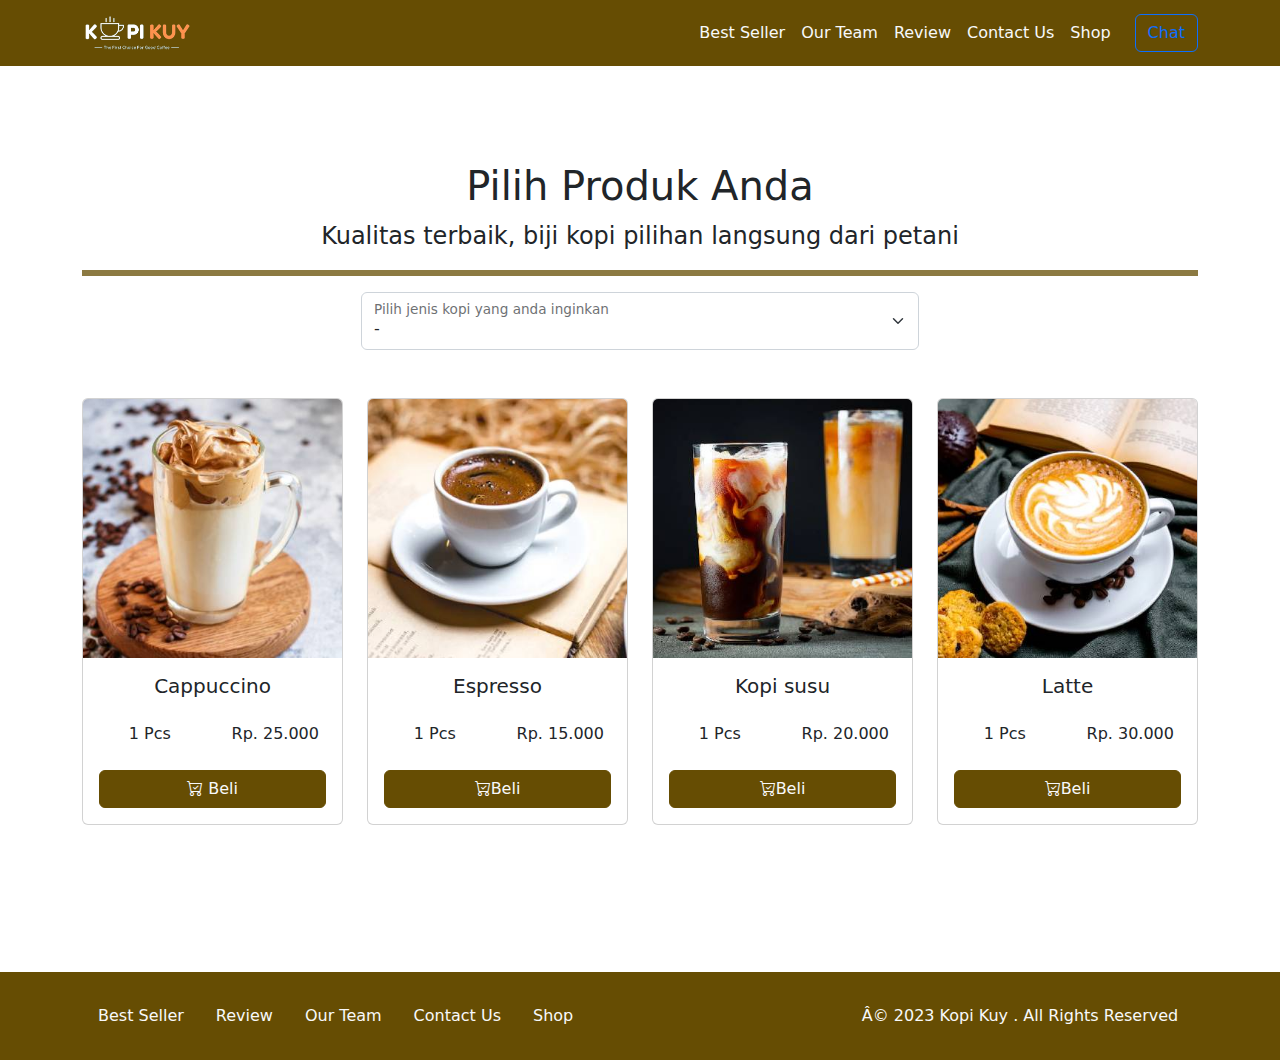
<file: produkBACKUP2.html>
<!DOCTYPE html>
<html lang="id">

<head>
    <meta charset="UTF-8">
    <meta http-equiv="X-UA-Compatible" content="IE=edge">
    <meta name="viewport" content="width=device-width, initial-scale=1.0">
    <link rel="shortcut icon" href="images/favicon/favicon.ico" type="image/x-icon">
    <title>Produk</title>
    <link rel="shortcut icon" href="images/favicon.ico" type="image/x-icon">

    <link rel="stylesheet" href="vendor/bootstrap/css/bootstrap.min.css">
    <link rel="stylesheet" href="vendor/bootsrap-icon/bootstrap-icons.css">
    <script src="vendor/bootstrap/js/bootstrap.bundle.min.js"></script>
    <style>
        section {
            min-height: 90vh;
        }

        nav {
            background-color: #664d03;
        }

        .bg-cokelat {
            background-color: #664d03;
        }

        .border-cokelat {
            border-color: #664d03 !important;
        }

        .btn-coklat {
            border-color: #664d03 !important;
            background-color: #664d03 !important;
        }
    </style>
    <script src="js/jquery-3.6.3.min.js"></script>
</head>

<body>

    <nav class="navbar bg-cokelat navbar-expand-lg navbar-dark">
        <div class="container">
            <a class="navbar-brand" href="index.html">
                <img src="images/logo/logo_kuy.png" height="40" alt="image">
            </a>
            <button class="navbar-toggler" type="button" data-bs-toggle="collapse" data-bs-target="#navbarNav3"
                aria-controls="navbarNav3" aria-expanded="false" aria-label="Toggle navigation">
                <span class="navbar-toggler-icon"></span>
            </button>
            <div class="collapse navbar-collapse" id="navbarNav3">
                <ul class="navbar-nav ms-auto">
                    <li class="nav-item active">
                        <a class="nav-link text-light" href="index.html#best-seller">Best Seller</a>
                    </li>
                    <li class="nav-item">
                        <a class="nav-link text-light" href="index.html#our-team">Our Team</a>
                    </li>
                    <li class="nav-item">
                        <a class="nav-link text-light" href="index.html#review">Review</a>
                    </li>
                    <li class="nav-item">
                        <a class="nav-link text-light" href="index.html#contact-us">Contact Us</a>
                    </li>
                    <li class="nav-item">
                        <a class="nav-link text-light" href="index.html#produk.html">Shop</a>
                    </li>
                </ul>
                <a class="btn btn-outline-primary ms-md-3" href="https://wa.me/6281266977926">
                    <iclass="bi bi-whatsapp></i>Chat
                </a>
            </div>
        </div>
    </nav>
    <section class="riki-block text-center mt-5 pt-5">
        <div class="container">
            <h1>Pilih Produk Anda</h1>
            <p class="fs-4">Kualitas terbaik, biji kopi pilihan langsung dari petani</p>
            <hr class="border border-cokelat border-3 opacity-75 ">

            <div class="form-floating w-50 mx-auto mb-5">
                <select class="form-select" id="select_kopi" aria-label="Floating label select example">
                    <option selected>-</option>
                    <option value="arabica1">Arabica</option>
                    <option value="robusta">Robusta</option>
                </select>
                <label for="select_kopi">Pilih jenis kopi yang anda inginkan</label>
            </div>

            <div class="row baris_kopi">
                <div class="col-6 col-md-3 mb-4">
                    <div class="card">
                        <img src="images/produk/product_capuchino.jpg" class="card-img-top" alt="...">
                        <div class="card-body">
                            <h5 class="card-title ">Cappuccino</h5>
                            <div class="row my-4">
                                <div class="col">
                                    1 Pcs
                                </div>
                                <div class="col">
                                    Rp. 25.000
                                </div>
                            </div>
                            <a href="#" class="text-light btn btn-coklat w-100"><i class="bi bi-cart-check"></i>
                                Beli</a>
                        </div>
                    </div>
                </div>
                <div class="col-6 col-md-3 mb-4">
                    <div class="card">
                        <img src="images/produk/product_espresso.jpg" class="card-img-top" alt="...">
                        <div class="card-body">
                            <h5 class="card-title">Espresso</h5>
                            <div class="row my-4">
                                <div class="col">
                                    1 Pcs
                                </div>
                                <div class="col">
                                    Rp. 15.000
                                </div>
                            </div>
                            <a href="#" class="text-light btn btn-coklat w-100"><i class="bi bi-cart-check"></i>Beli</a>
                        </div>
                    </div>
                </div>
                <div class="col-6 col-md-3 mb-4">
                    <div class="card">
                        <img src="images/produk/product_kopi_susu.jpg" class="card-img-top" alt="...">
                        <div class="card-body">
                            <h5 class="card-title">Kopi susu</h5>
                            <div class="row my-4">
                                <div class="col">
                                    1 Pcs
                                </div>
                                <div class="col">
                                    Rp. 20.000
                                </div>
                            </div>
                            <a href="#" class="text-light btn btn-coklat w-100"><i class="bi bi-cart-check"></i>Beli</a>
                        </div>
                    </div>
                </div>
                <div class="col-6 col-md-3 mb-4">
                    <div class="card">
                        <img src="images/produk/product_latte.jpg" class="card-img-top" alt="...">
                        <div class="card-body">
                            <h5 class="card-title">Latte</h5>
                            <div class="row my-4">
                                <div class="col">
                                    1 Pcs
                                </div>
                                <div class="col">
                                    Rp. 30.000
                                </div>
                            </div>
                            <a href="#" class="text-light btn btn-coklat w-100"><i class="bi bi-cart-check"></i>Beli</a>
                        </div>
                    </div>
                </div>
            </div>
        </div>
    </section>

    <footer class="riki-block bg-cokelat footer-small mt-5 py-4 text-dark">
        <div class="container">
            <div class="row align-items-center">
                <div class="col-12 col-md-8">
                    <ul class="nav justify-content-center justify-content-md-start">
                        <li class="nav-item active">
                            <a class="nav-link text-light" href="index.html#best-seller">Best Seller</a>
                        </li>
                        <li class="nav-item">
                            <a class="nav-link text-light" href="index.html#review">Review</a>
                        </li>
                        <li class="nav-item">
                            <a class="nav-link text-light" href="index.html#our-team">Our Team</a>
                        </li>
                        <li class="nav-item">
                            <a class="nav-link text-light" href="index.html#contact-us">Contact Us</a>
                        </li>
                        <li class="nav-item">
                            <a class="nav-link text-light" href="index.html#shop">Shop</a>
                        </li>
                    </ul>
                </div>

                <div class="col-12 col-md-4 mt-4 mt-md-0 text-center text-md-right text-light">
                    Â© 2023 Kopi Kuy . All Rights Reserved
                </div>
            </div>
        </div>
    </footer>
    <script>
        console.log("Halo, ini halaman produk")
    </script>
</body>

</html>
</file>
